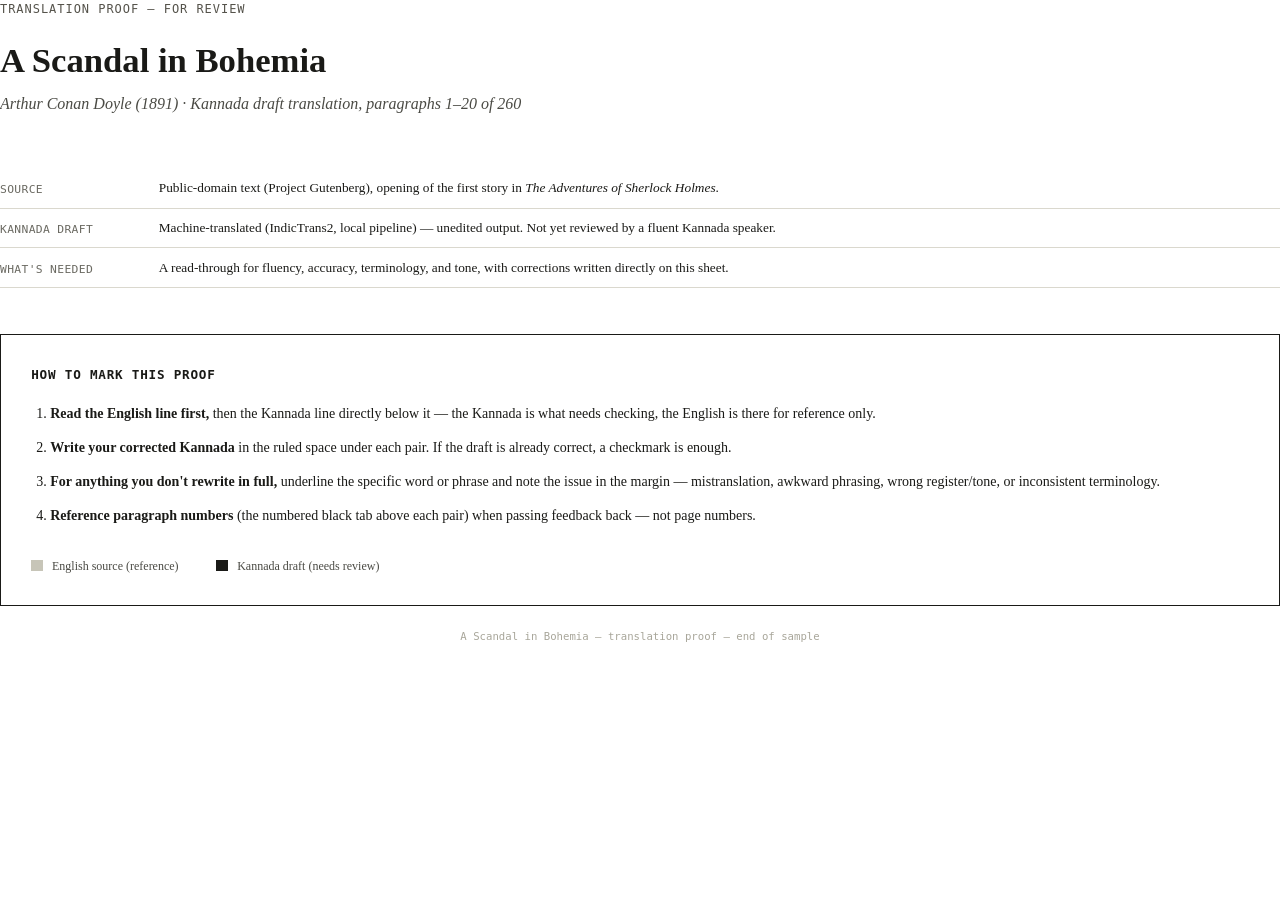
<file: data/scandal_in_bohemia_proof.html>
<!DOCTYPE html>
<html lang="en">
<head>
<meta charset="UTF-8" />
<title>A Scandal in Bohemia — Kannada Translation Proof</title>
<style>
  @page {
    size: A4;
    margin: 24mm 20mm 20mm 20mm;
  }

  * { box-sizing: border-box; }

  html, body {
    margin: 0;
    padding: 0;
    background: #FFFFFF;
    color: #1A1A17;
  }

  body {
    font-family: "Iowan Old Style", "Palatino Linotype", Palatino, Georgia, serif;
    font-size: 11.5pt;
    line-height: 1.5;
  }

  .mono {
    font-family: "SF Mono", "Menlo", "Consolas", monospace;
  }

  .kn {
    font-family: "Kohinoor Kannada", "Noto Sans Kannada", "Tunga", sans-serif;
  }

  /* ---- Cover / instructions block ---- */

  .cover {
    break-after: page;
  }

  .cover .kicker {
    font-family: "SF Mono", "Menlo", "Consolas", monospace;
    font-size: 9pt;
    letter-spacing: 0.08em;
    text-transform: uppercase;
    color: #55534B;
    margin: 0 0 6mm 0;
  }

  .cover h1 {
    font-size: 26pt;
    line-height: 1.15;
    margin: 0 0 3mm 0;
    text-wrap: balance;
    font-weight: 600;
  }

  .cover .byline {
    font-size: 12pt;
    color: #4A4A44;
    margin: 0 0 14mm 0;
    font-style: italic;
  }

  .meta-table {
    width: 100%;
    border-collapse: collapse;
    margin-bottom: 12mm;
    font-size: 10pt;
  }
  .meta-table td {
    padding: 2.5mm 0;
    border-bottom: 0.4pt solid #DAD8CE;
    vertical-align: top;
  }
  .meta-table td:first-child {
    width: 42mm;
    font-family: "SF Mono", "Menlo", "Consolas", monospace;
    letter-spacing: 0.03em;
    text-transform: uppercase;
    font-size: 8.5pt;
    color: #6B6A62;
    padding-top: 3.2mm;
  }

  .instructions {
    border: 0.6pt solid #1A1A17;
    padding: 8mm;
  }
  .instructions h2 {
    font-family: "SF Mono", "Menlo", "Consolas", monospace;
    font-size: 9.5pt;
    letter-spacing: 0.06em;
    text-transform: uppercase;
    margin: 0 0 5mm 0;
    color: #1A1A17;
  }
  .instructions ol {
    margin: 0;
    padding-left: 5mm;
  }
  .instructions li {
    margin-bottom: 3.5mm;
    font-size: 10.5pt;
    line-height: 1.5;
  }
  .instructions li:last-child { margin-bottom: 0; }
  .instructions .label {
    font-weight: 600;
  }

  .legend {
    margin-top: 8mm;
    display: flex;
    gap: 10mm;
    font-size: 9pt;
    color: #4A4A44;
  }
  .legend-item {
    display: flex;
    align-items: center;
    gap: 2.5mm;
  }
  .legend-swatch {
    width: 3mm;
    height: 3mm;
    display: inline-block;
    flex-shrink: 0;
  }

  /* ---- Paragraph blocks ---- */

  .para {
    margin-bottom: 9mm;
    padding-bottom: 9mm;
    border-bottom: 0.4pt solid #E4E2D8;
  }

  /* Keep each language block intact even if the paragraph itself spans a
     page break — splitting mid-sentence is fine, splitting EN from its KN
     is not. */
  .row, .correction {
    break-inside: avoid;
  }
  .para:last-child { border-bottom: none; }

  .para-number {
    font-family: "SF Mono", "Menlo", "Consolas", monospace;
    font-size: 8.5pt;
    color: #FFFFFF;
    background: #1A1A17;
    display: inline-block;
    padding: 0.8mm 2.2mm;
    margin-bottom: 3mm;
    letter-spacing: 0.02em;
  }

  .row {
    display: flex;
    gap: 4mm;
    margin-bottom: 2.5mm;
  }

  .row-label {
    flex: 0 0 11mm;
    font-family: "SF Mono", "Menlo", "Consolas", monospace;
    font-size: 8pt;
    letter-spacing: 0.04em;
    color: #6B6A62;
    padding-top: 0.8mm;
  }

  /* Distinguished by VALUE and WEIGHT, not hue — this document is meant to
     be printed and written on, and hue-only distinctions (navy vs. brick
     red) converge to similarly-dark, hard-to-tell-apart grays on a B&W
     printer. Muted gray = reference material; solid black = what needs
     review. That also matches the instructions: read EN for context, judge
     and correct KN. */
  .row-en .row-label { color: #8A887E; }
  .row-kn .row-label { color: #1A1A17; font-weight: 600; }

  .row-text {
    flex: 1 1 auto;
    font-size: 11pt;
    line-height: 1.55;
  }

  .row-en {
    border-left: 1.4pt solid #C7C5B8;
    padding-left: 3.2mm;
  }
  .row-en .row-text {
    color: #6B6A62;
  }

  .row-kn {
    border-left: 1.4pt solid #1A1A17;
    padding-left: 3.2mm;
    margin-top: 3mm;
  }
  .row-kn .row-text {
    font-size: 12.5pt;
    color: #1A1A17;
  }

  .correction {
    margin-top: 4mm;
    margin-left: 15mm;
  }
  .correction-label {
    font-family: "SF Mono", "Menlo", "Consolas", monospace;
    font-size: 7.5pt;
    letter-spacing: 0.04em;
    text-transform: uppercase;
    color: #A8A69A;
    margin-bottom: 1.5mm;
  }
  .correction-line {
    border-bottom: 0.4pt dotted #B8B6AA;
    height: 6.5mm;
  }
  .correction-line:last-child { margin-bottom: 0; }

  .footer-note {
    font-family: "SF Mono", "Menlo", "Consolas", monospace;
    font-size: 8pt;
    color: #A8A69A;
    text-align: center;
    margin-top: 6mm;
  }
</style>
</head>
<body>

  <section class="cover">
    <p class="kicker">Translation proof — for review</p>
    <h1>A Scandal in Bohemia</h1>
    <p class="byline">Arthur Conan Doyle (1891) · Kannada draft translation, paragraphs 1–20 of 260</p>

    <table class="meta-table">
      <tr>
        <td>Source</td>
        <td>Public-domain text (Project Gutenberg), opening of the first story in <em>The Adventures of Sherlock Holmes</em>.</td>
      </tr>
      <tr>
        <td>Kannada draft</td>
        <td>Machine-translated (IndicTrans2, local pipeline) — unedited output. Not yet reviewed by a fluent Kannada speaker.</td>
      </tr>
      <tr>
        <td>What's needed</td>
        <td>A read-through for fluency, accuracy, terminology, and tone, with corrections written directly on this sheet.</td>
      </tr>
    </table>

    <div class="instructions">
      <h2>How to mark this proof</h2>
      <ol>
        <li><span class="label">Read the English line first,</span> then the Kannada line directly below it — the Kannada is what needs checking, the English is there for reference only.</li>
        <li><span class="label">Write your corrected Kannada</span> in the ruled space under each pair. If the draft is already correct, a checkmark is enough.</li>
        <li><span class="label">For anything you don't rewrite in full,</span> underline the specific word or phrase and note the issue in the margin — mistranslation, awkward phrasing, wrong register/tone, or inconsistent terminology.</li>
        <li><span class="label">Reference paragraph numbers</span> (the numbered black tab above each pair) when passing feedback back — not page numbers.</li>
      </ol>
      <div class="legend">
        <div class="legend-item"><span class="legend-swatch" style="background:#C7C5B8;"></span>English source (reference)</div>
        <div class="legend-item"><span class="legend-swatch" style="background:#1A1A17;"></span>Kannada draft (needs review)</div>
      </div>
    </div>
  </section>

  <section class="paragraphs">
    <!--PARAGRAPHS-->
  </section>

  <p class="footer-note">A Scandal in Bohemia — translation proof — end of sample</p>

</body>
</html>
</file>
